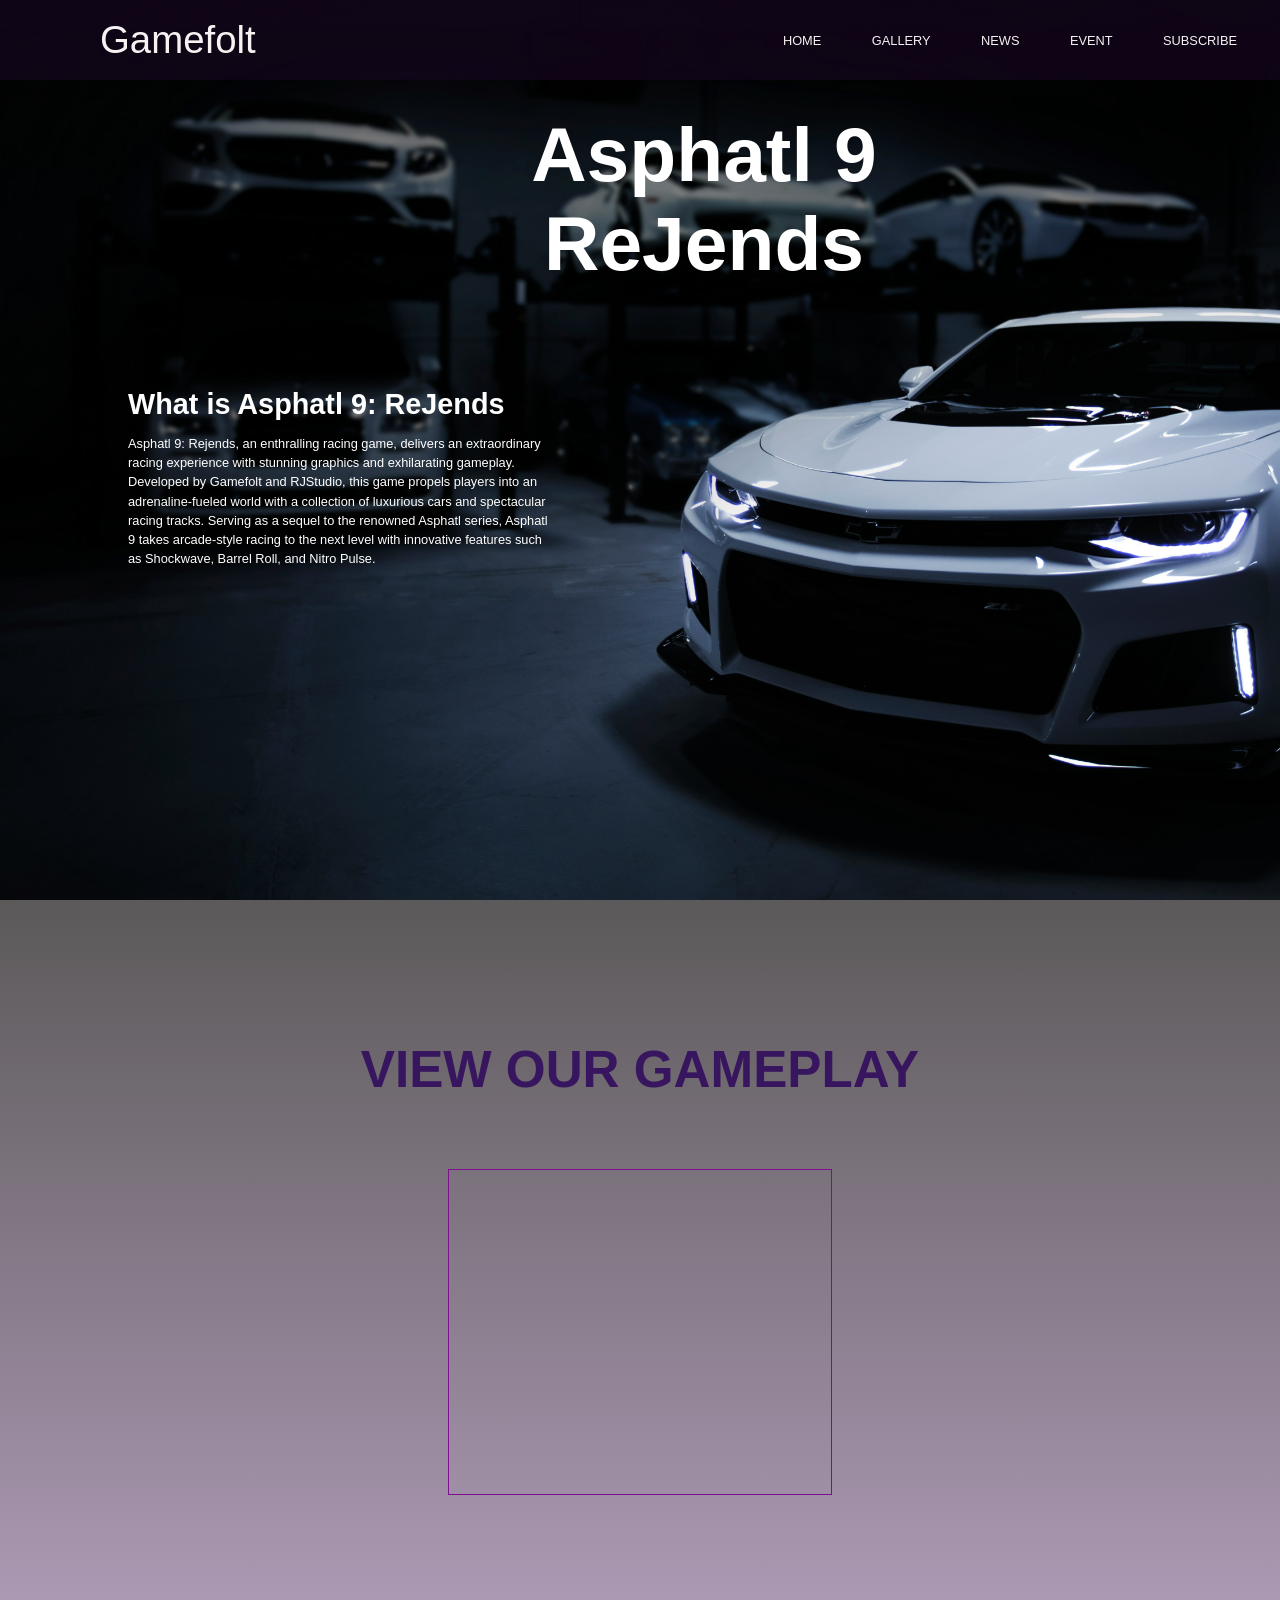
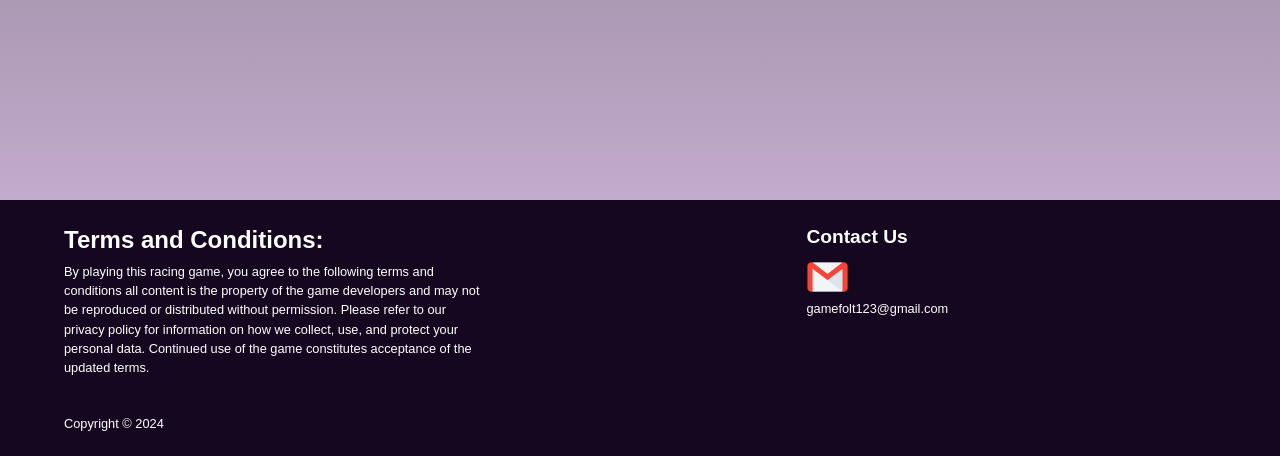
<file: index.html>
<!DOCTYPE html>
<html lang="en">
  <head>
    <meta charset="UTF-8" />
    <meta http-equiv="X-UA-Compatible" content="IE=edge" />
    <meta name="viewport" content="width=device-width, initial-scale=1.0" />
    <link rel="stylesheet" href="mainpage.css" />
    <link rel="icon" type="image/png" href="/Asset/gamefolt.png" />
    <title>Gamefolt</title>
  </head>
  <body>
    <nav>
      <label class="logo-asptpahlt">Gamefolt</label>
      <ul>
        <li><a href="index.html">HOME</a></li>
        <li><a href="gallery.html">GALLERY</a></li>
        <li><a href="news.html">NEWS</a></li>
        <li><a href="event.html">EVENT</a></li>
        <li><a href="subscribe.html">SUBSCRIBE</a></li>
      </ul>
    </nav>
    <main>
      <div>
        <div class="head">
          <h1>
            Asphatl 9 <br />
            ReJends
          </h1>
          <div class="aboutas">
            <h2>What is Asphatl 9: ReJends</h2>
            <div class="desc">
              <p>
                Asphatl 9: Rejends, an enthralling racing game, delivers an
                extraordinary racing experience with stunning graphics and
                exhilarating gameplay. Developed by Gamefolt and RJStudio, this
                game propels players into an adrenaline-fueled world with a
                collection of luxurious cars and spectacular racing tracks.
                Serving as a sequel to the renowned Asphatl series, Asphatl 9
                takes arcade-style racing to the next level with innovative
                features such as Shockwave, Barrel Roll, and Nitro Pulse.
              </p>
            </div>
          </div>
        </div>
      </div>
    </main>

    <main>
      <div class="secondhead">
        <div class="title">
          <h1>VIEW OUR GAMEPLAY</h1>
        </div>

        <section id="boxbox">
          <div class="card">
            <a
              href="https://www.youtube.com/watch?v=4UwkS8ODFv0"
              target="_blank"
            ></a>
            <iframe
              width="100%"
              height="315"
              src="https://www.youtube.com/embed/4UwkS8ODFv0"
              frameborder="0"
              allow="accelerometer; autoplay; encrypted-media; gyroscope; picture-in-picture"
              allowfullscreen
            ></iframe>
          </div>
        </section>
      </div>
    </main>

    <footer>
      <div class="footer-box">
        <div class="merge">
          <div class="terms">
            <h2>Terms and Conditions:</h2>
            <div class="terms-1">
              <p>
                By playing this racing game, you agree to the following terms
                and conditions all content is the property of the game
                developers and may not be reproduced or distributed without
                permission. Please refer to our privacy policy for information
                on how we collect, use, and protect your personal data.
                Continued use of the game constitutes acceptance of the updated
                terms.
              </p>
            </div>
          </div>

          <div class="contact">
            <h2>Contact Us</h2>
            <div class="logo">
              <div class="logo-1">
                <a>
                  <img src="/Asset/email.png" />
                  <ul>
                    gamefolt123@gmail.com
                  </ul>
                </a>
              </div>
            </div>
          </div>
        </div>
        <div class="copyright">
          <p>Copyright &copy; 2024</p>
        </div>
      </div>
    </footer>
  </body>
</html>
</file>
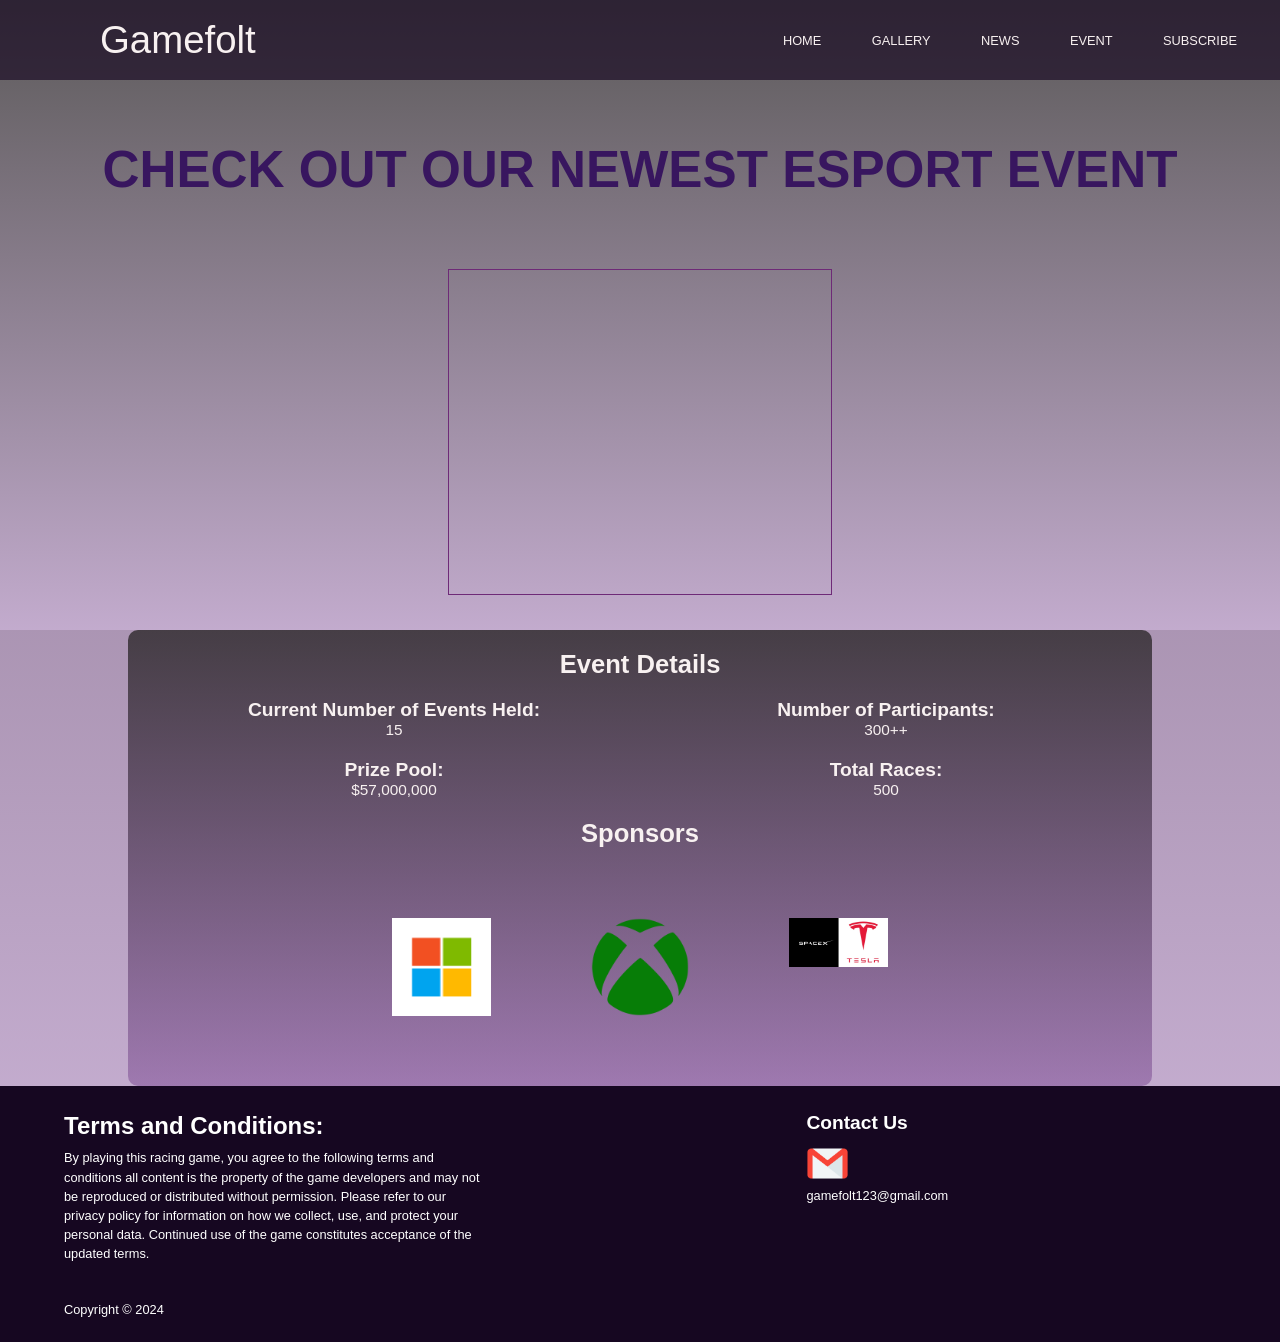
<file: event.html>
<!DOCTYPE html>
<html lang="en">
  <head>
    <meta charset="UTF-8" />
    <meta http-equiv="X-UA-Compatible" content="IE=edge" />
    <meta name="viewport" content="width=device-width, initial-scale=1.0" />
    <link rel="stylesheet" href="event.css" />
    <link rel="icon" type="image/png" href="/Asset/gamefolt.png" />
    <title>Gamefolt</title>
  </head>
  <body>
    <nav>
      <label class="logo-asptpahlt">Gamefolt</label>
      <ul>
        <li><a href="index.html">HOME</a></li>
        <li><a href="gallery.html">GALLERY</a></li>
        <li><a href="news.html">NEWS</a></li>
        <li><a href="event.html">EVENT</a></li>
        <li><a href="subscribe.html">SUBSCRIBE</a></li>
      </ul>
    </nav>

    <main>
      <div class="secondhead">
        <div class="title">
          <h1>CHECK OUT OUR NEWEST ESPORT EVENT</h1>
        </div>

        <section id="boxbox">
          <div class="card">
            <a
              href="https://www.youtube.com/watch?v=tPR9JFOWaBs"
              target="_blank"
            >
              <iframe
                width="100%"
                height="315"
                src="https://www.youtube.com/embed/tPR9JFOWaBs"
                frameborder="0"
                allow="accelerometer; autoplay; encrypted-media; gyroscope; picture-in-picture"
                allowfullscreen
              ></iframe>
            </a>
          </div>
        </section>
      </div>

      <div class="secondbody">
        <div class="event-details">
          <h2>Event Details</h2>
          <div class="details">
            <div class="detail">
              <h3>Current Number of Events Held:</h3>
              <p>15</p>
            </div>
            <div class="detail">
              <h3>Number of Participants:</h3>
              <p>300++</p>
            </div>
            <div class="detail">
              <h3>Prize Pool:</h3>
              <p>$57,000,000</p>
            </div>
            <div class="detail">
              <h3>Total Races:</h3>
              <p>500</p>
            </div>
          </div>
          <h2>Sponsors</h2>
          <div class="sponsors">
            <img src="/Asset/microsoft.png" alt="AAAA" />
            <img src="/Asset/Xbox_one_logo.svg.png" alt="Sponsor 2" />
            <img src="/Asset/eloma.jpg" alt="Sponsor 3" />
          </div>
        </div>
      </div>
    </main>

    <footer>
      <div class="footer-box">
        <div class="merge">
          <div class="terms">
            <h2>Terms and Conditions:</h2>
            <div class="terms-1">
              <p>
                By playing this racing game, you agree to the following terms
                and conditions all content is the property of the game
                developers and may not be reproduced or distributed without
                permission. Please refer to our privacy policy for information
                on how we collect, use, and protect your personal data.
                Continued use of the game constitutes acceptance of the updated
                terms.
              </p>
            </div>
          </div>

          <div class="contact">
            <h2>Contact Us</h2>
            <div class="logo">
              <div class="logo-1">
                <a>
                  <img src="/Asset/email.png" />
                  <ul>
                    gamefolt123@gmail.com
                  </ul>
                </a>
              </div>
            </div>
          </div>
        </div>
        <div class="copyright">
          <p>Copyright &copy; 2024</p>
        </div>
      </div>
    </footer>
  </body>
</html>
</file>
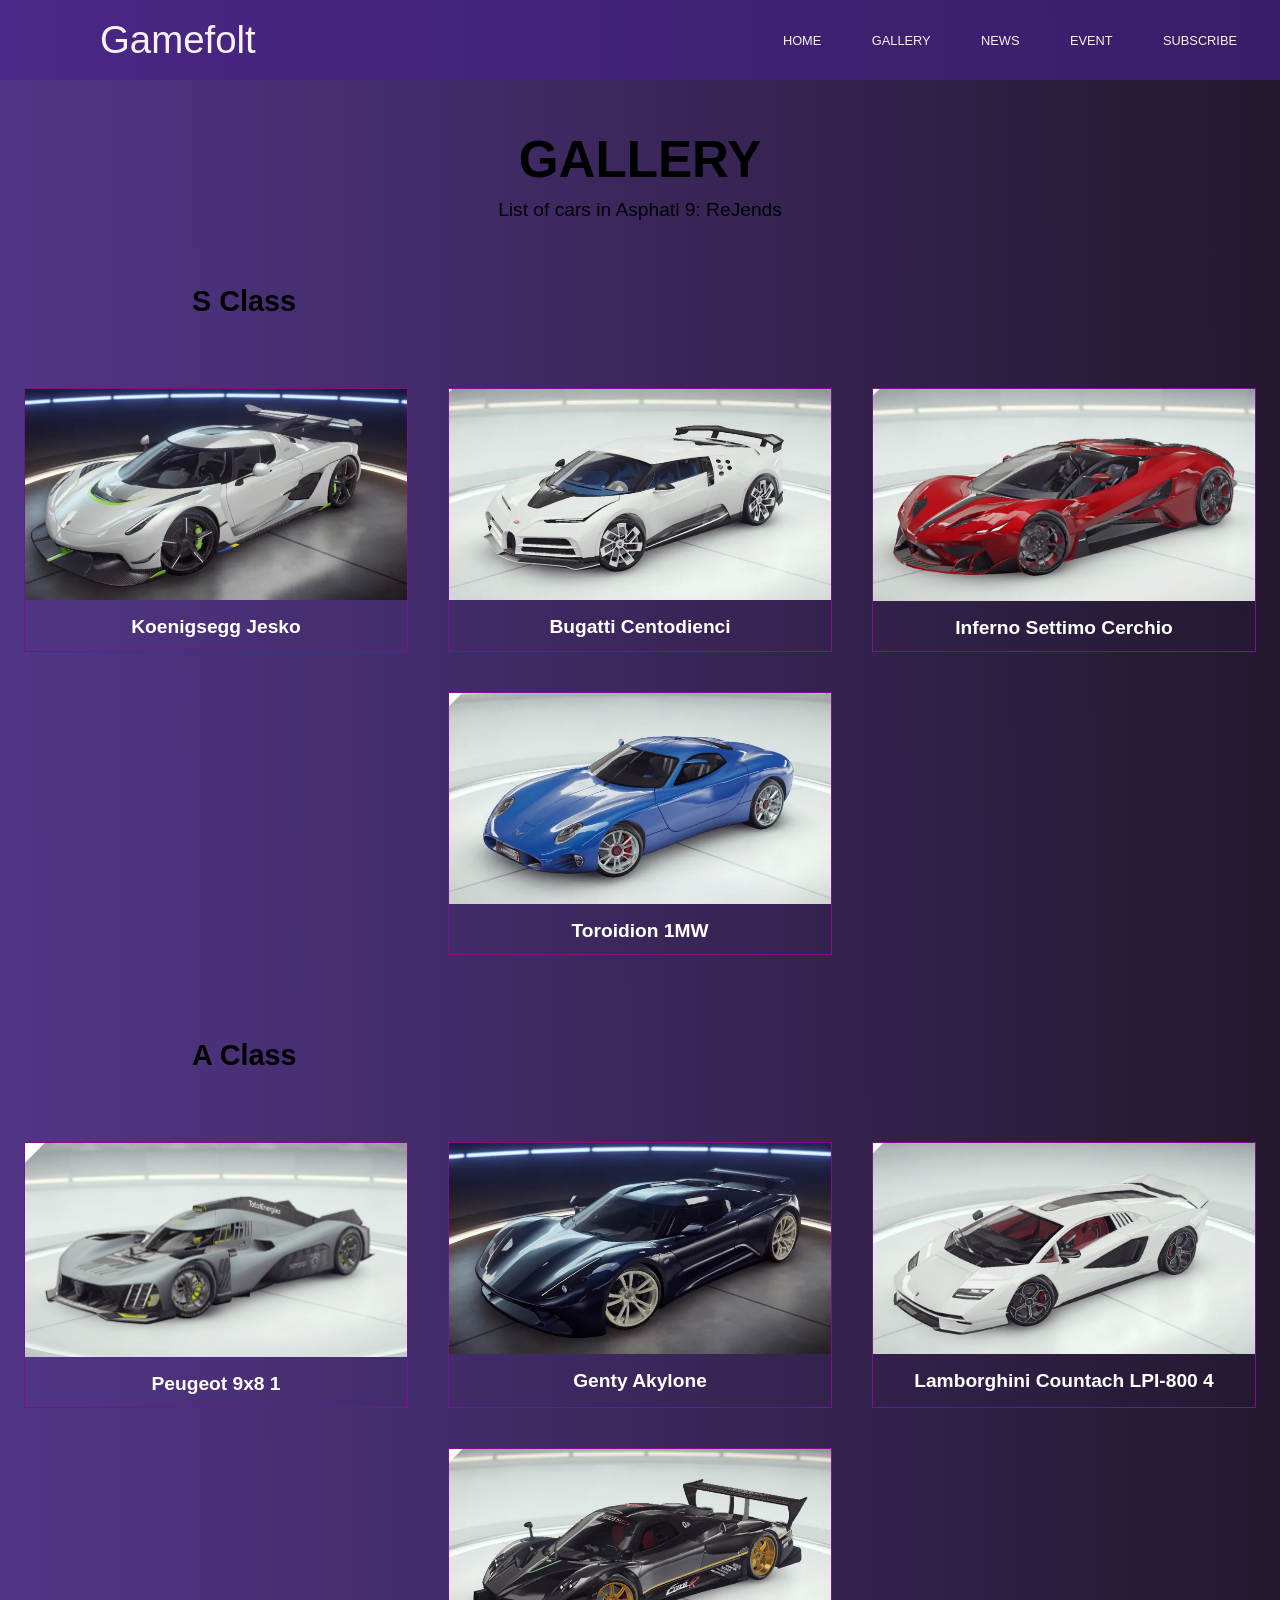
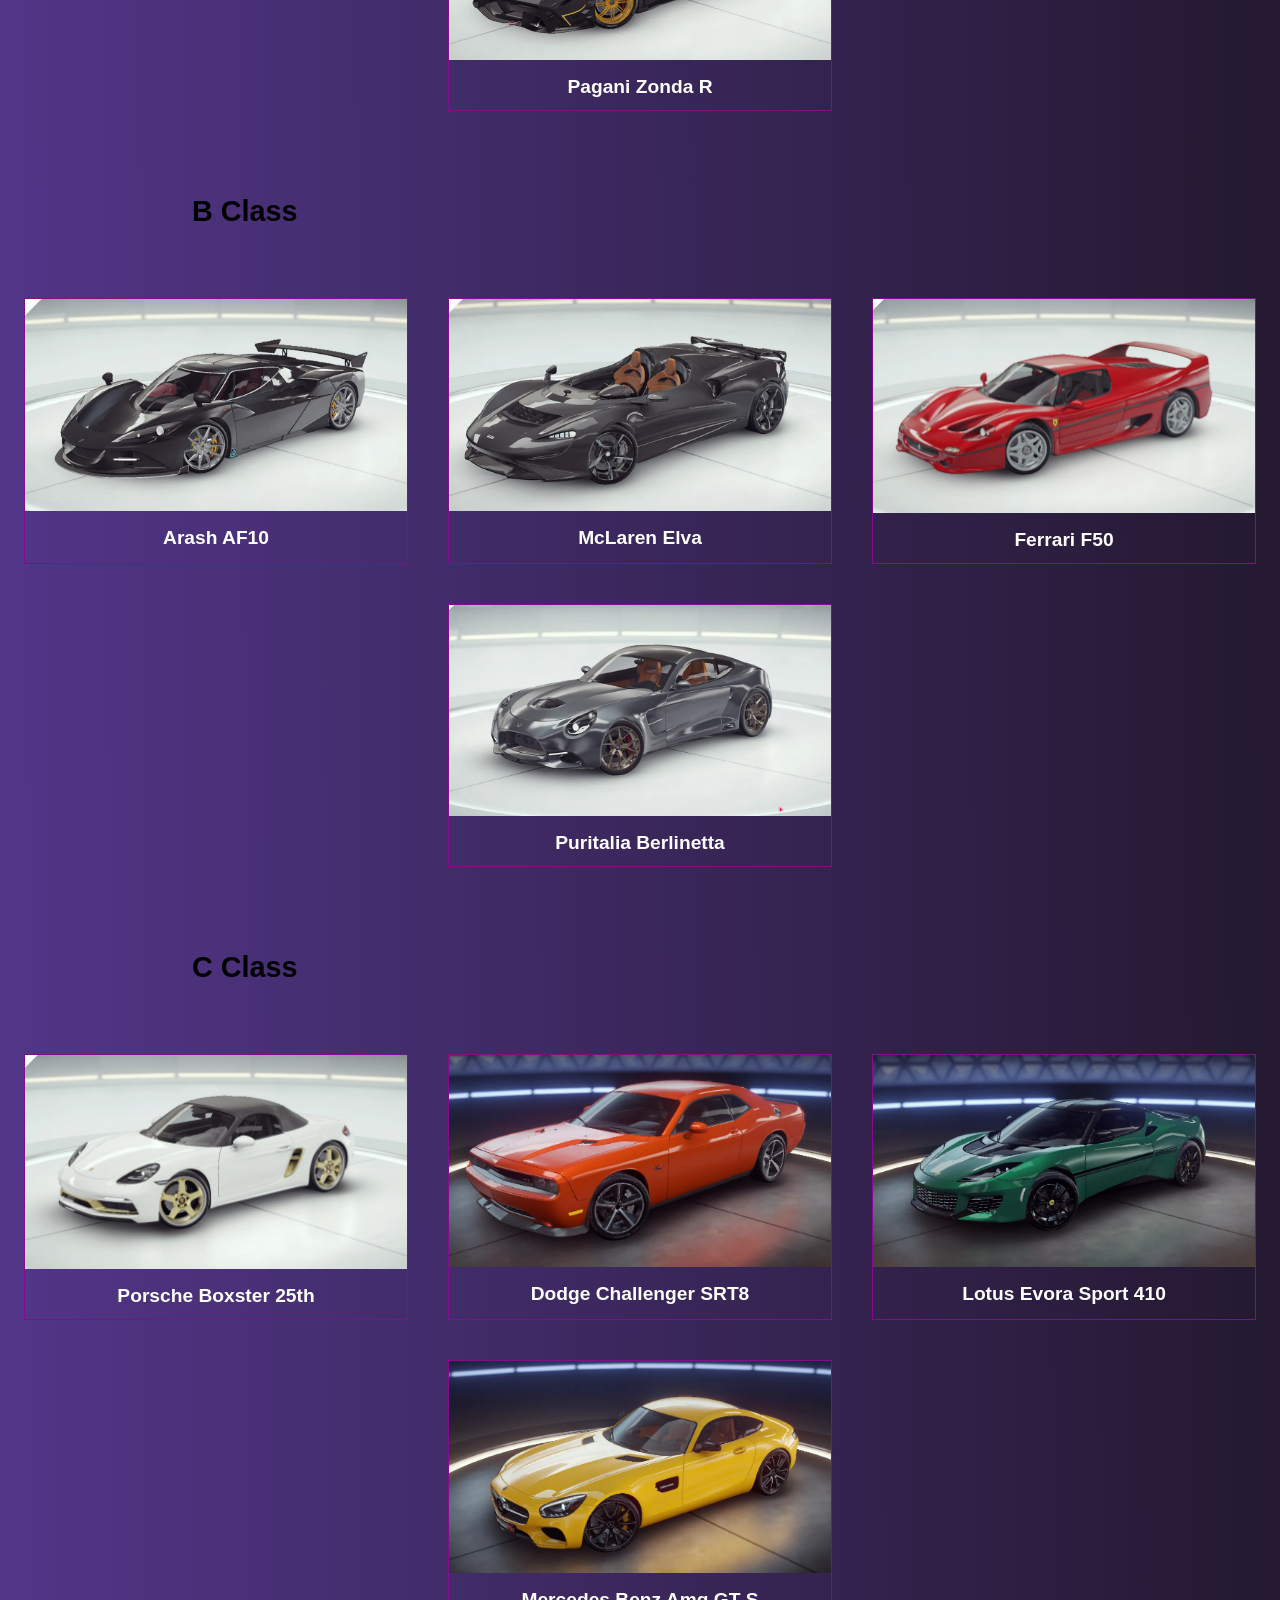
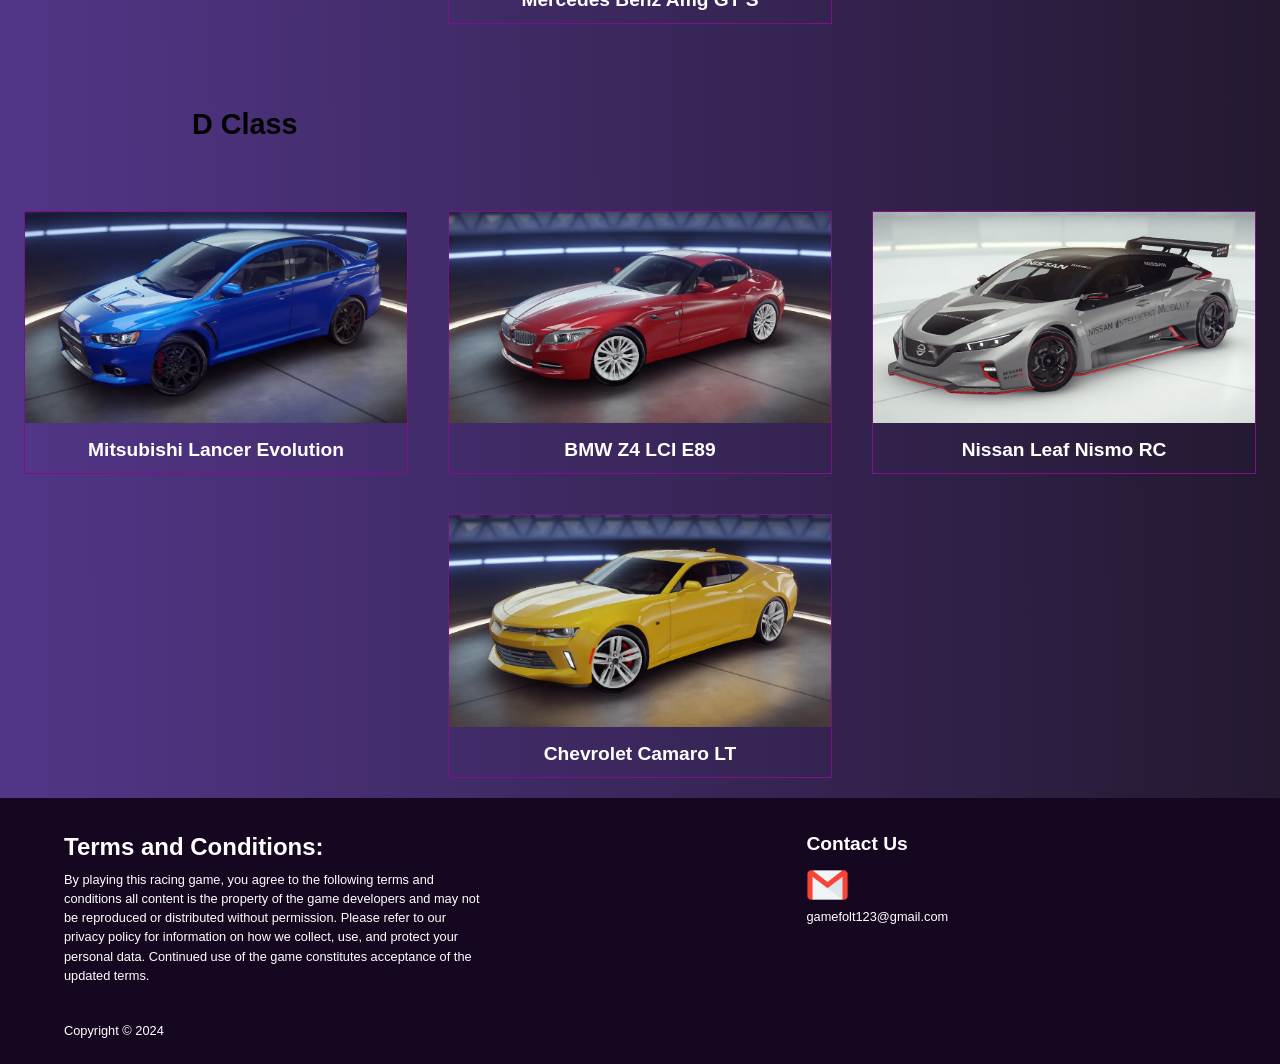
<file: gallery.html>
<!DOCTYPE html>
<html lang="en">
  <head>
    <meta charset="UTF-8" />
    <meta http-equiv="X-UA-Compatible" content="IE=edge" />
    <meta name="viewport" content="width=device-width, initial-scale=1.0" />
    <link rel="stylesheet" href="gallery.css" />
    <link rel="icon" type="image/png" href="/Asset/gamefolt.png" />
    <title>Gamefolt</title>
  </head>
  <body>
    <nav>
      <label class="logo-asptpahlt">Gamefolt</label>
      <ul>
        <li><a href="index.html">HOME</a></li>
        <li><a href="gallery.html">GALLERY</a></li>
        <li><a href="news.html">NEWS</a></li>
        <li><a href="event.html">EVENT</a></li>
        <li><a href="subscribe.html">SUBSCRIBE</a></li>
      </ul>
    </nav>

    <main>
      <div class="title">
        <h1>GALLERY</h1>
      </div>

      <div class="note">
        <p>List of cars in Asphatl 9: ReJends</p>
      </div>

      <div id="classlist">
        <h2>S Class</h2>
      </div>

      <section id="boxbox">
        <div class="card">
          <img src="/Asset/car/S koenigsegg-jesko.png" alt="" />
          <div>
            <h2>Koenigsegg Jesko</h2>
          </div>
        </div>

        <div class="card">
          <img src="/Asset/car/S Bugatti-Centodieci.png" alt="" />
          <div>
            <h2>Bugatti Centodienci</h2>
          </div>
        </div>

        <div class="card">
          <img src="/Asset/car/S Inferno-Settimo-Cerchio.png" alt="" />
          <div>
            <h2>Inferno Settimo Cerchio</h2>
          </div>
        </div>

        <div class="card">
          <img src="/Asset/car/S Toroidion-1MW.png" alt="" />
          <div>
            <h2>Toroidion 1MW</h2>
          </div>
        </div>
      </section>
    </main>

    <main>
      <div id="classlist">
        <h2>A Class</h2>
      </div>

      <section id="boxbox">
        <div class="card">
          <img src="/Asset/car/A Asphalt-9-Peugeot-9x8-1.png" alt="" />
          <div>
            <h2>Peugeot 9x8 1</h2>
          </div>
        </div>

        <div class="card">
          <img src="/Asset/car/A Genty-Akylone.png" alt="" />
          <div>
            <h2>Genty Akylone</h2>
          </div>
        </div>

        <div class="card">
          <img src="/Asset/car/A Lamborghini-Countach-LPI-800-4.png" alt="" />
          <div>
            <h2>Lamborghini Countach LPI-800 4</h2>
          </div>
        </div>

        <div class="card">
          <img src="/Asset/car/A Pagani-Zonda-R.png" alt="" />
          <div>
            <h2>Pagani Zonda R</h2>
          </div>
        </div>
      </section>
    </main>

    <main>
      <div id="classlist">
        <h2>B Class</h2>
      </div>

      <section id="boxbox">
        <div class="card">
          <img src="/Asset/car/B Arash-AF10.png" alt="" />
          <div>
            <h2>Arash AF10</h2>
          </div>
        </div>

        <div class="card">
          <img src="/Asset/car/B McLaren-Elva.png" alt="" />
          <div>
            <h2>McLaren Elva</h2>
          </div>
        </div>

        <div class="card">
          <img src="/Asset/car/B Asphalt-9-Ferrari-F50.png" alt="" />
          <div>
            <h2>Ferrari F50</h2>
          </div>
        </div>

        <div class="card">
          <img src="/Asset/car/B Puritalia-Berlinetta.png" alt="" />
          <div>
            <h2>Puritalia Berlinetta</h2>
          </div>
        </div>
      </section>
    </main>

    <main>
      <div id="classlist">
        <h2>C Class</h2>
      </div>

      <section id="boxbox">
        <div class="card">
          <img src="/Asset/car/C Asphalt-9-Porsche-Boxster-25th.png" alt="" />
          <div>
            <h2>Porsche Boxster 25th</h2>
          </div>
        </div>

        <div class="card">
          <img src="/Asset/car/C Dodge-Challenger-SRT8.png" alt="" />
          <div>
            <h2>Dodge Challenger SRT8</h2>
          </div>
        </div>

        <div class="card">
          <img src="/Asset/car/C Lotus-Evora-Sport-410.png" alt="" />
          <div>
            <h2>Lotus Evora Sport 410</h2>
          </div>
        </div>

        <div class="card">
          <img src="/Asset/car/C Mercedes-Benz-Amg-GT-S.png" alt="" />
          <div>
            <h2>Mercedes Benz Amg GT S</h2>
          </div>
        </div>
      </section>
    </main>

    <main>
      <div id="classlist">
        <h2>D Class</h2>
      </div>

      <section id="boxbox">
        <div class="card">
          <img src="/Asset/car/Mitsubishi-Lancer-Evolution.png" alt="" />
          <div>
            <h2>Mitsubishi Lancer Evolution</h2>
          </div>
        </div>

        <div class="card">
          <img src="/Asset/car/BMW-Z4-LCI-E89.png" alt="" />
          <div>
            <h2>BMW Z4 LCI E89</h2>
          </div>
        </div>

        <div class="card">
          <img src="/Asset/car/Nissan-Leaf-Nismo-RC.png" alt="" />
          <div>
            <h2>Nissan Leaf Nismo RC</h2>
          </div>
        </div>

        <div class="card">
          <img src="/Asset/car/Chevrolet-Camaro-LT.png" alt="" />
          <div>
            <h2>Chevrolet Camaro LT</h2>
          </div>
        </div>
      </section>
    </main>

    <footer>
      <div class="footer-box">
        <div class="merge">
          <div class="terms">
            <h2>Terms and Conditions:</h2>
            <div class="terms-1">
              <p>
                By playing this racing game, you agree to the following terms
                and conditions all content is the property of the game
                developers and may not be reproduced or distributed without
                permission. Please refer to our privacy policy for information
                on how we collect, use, and protect your personal data.
                Continued use of the game constitutes acceptance of the updated
                terms.
              </p>
            </div>
          </div>

          <div class="contact">
            <h2>Contact Us</h2>
            <div class="logo">
              <div class="logo-1">
                <a>
                  <img src="/Asset/email.png" />
                  <ul>
                    gamefolt123@gmail.com
                  </ul>
                </a>
              </div>
            </div>
          </div>
        </div>
        <div class="copyright">
          <p>Copyright &copy; 2024</p>
        </div>
      </div>
    </footer>
  </body>
</html>
</file>
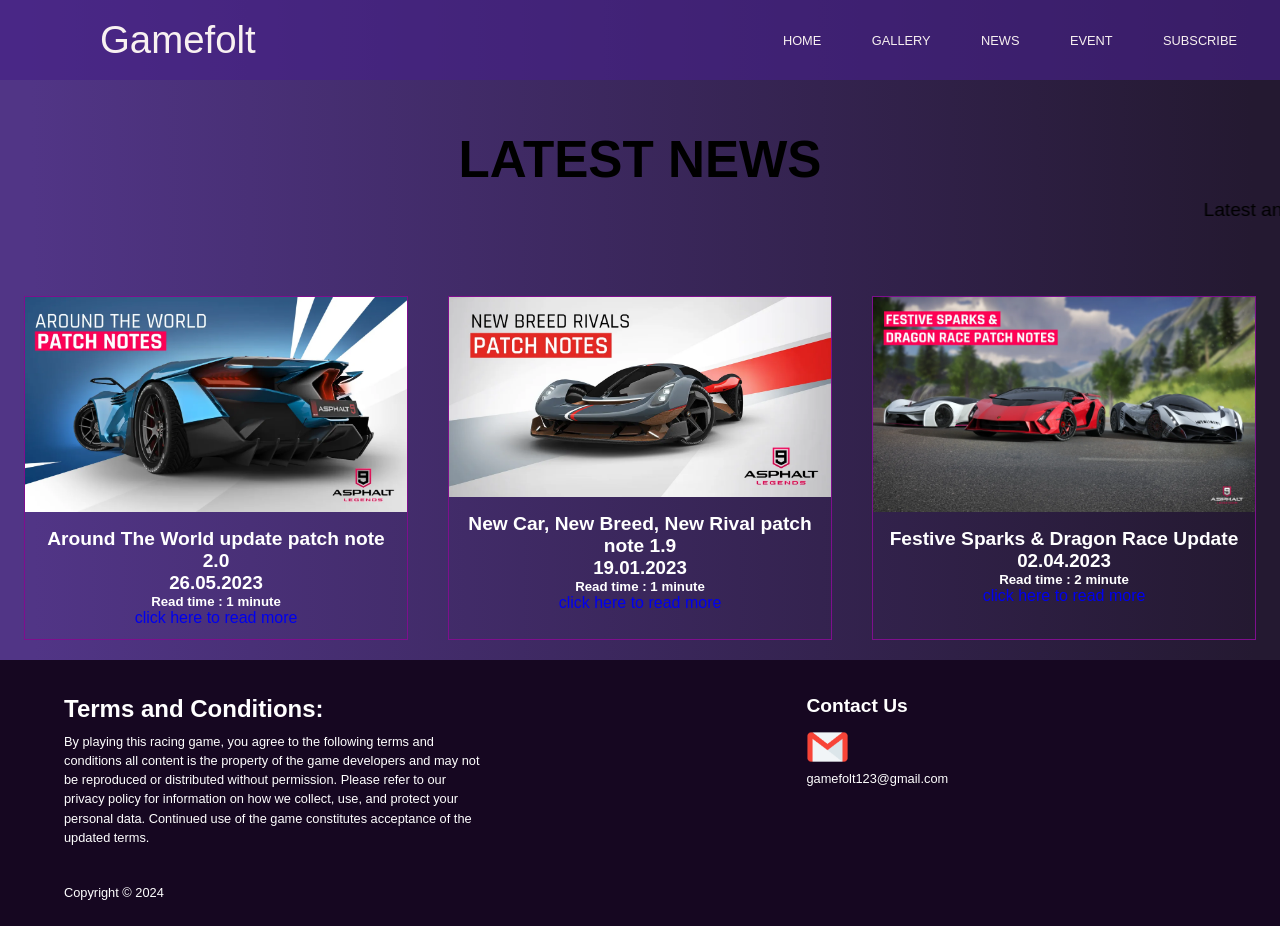
<file: news.html>
<!DOCTYPE html>
<html lang="en">
  <head>
    <meta charset="UTF-8" />
    <meta http-equiv="X-UA-Compatible" content="IE=edge" />
    <meta name="viewport" content="width=device-width, initial-scale=1.0" />
    <link rel="stylesheet" href="news.css" />
    <link rel="icon" type="image/png" href="/Asset/gamefolt.png" />
    <title>Gamefolt</title>
  </head>
  <body>
    <nav>
      <label class="logo-asptpahlt">Gamefolt</label>
      <ul>
        <li><a href="index.html">HOME</a></li>
        <li><a href="gallery.html">GALLERY</a></li>
        <li><a href="news.html">NEWS</a></li>
        <li><a href="event.html">EVENT</a></li>
        <li><a href="subscribe.html">SUBSCRIBE</a></li>
      </ul>
    </nav>

    <main>
      <div class="title">
        <h1>LATEST NEWS</h1>
      </div>

      <div class="note">
        <marquee style="background-color: rgba(109, 42, 42, 0)"
          >Latest and Hottest news in Asphatl 9: ReJends</marquee
        >
      </div>

      <section id="boxbox">
        <div class="card">
          <img src="/Asset/news1.png" alt="" />
          <div>
            <h2>Around The World update patch note 2.0</h2>
            <h3>26.05.2023</h3>
            <h5>Read time : 1 minute</h5>
            <li>
              <a
                href="https://asphalt9.info/update-27-around-the-world-patch-notes/"
                >click here to read more</a
              >
            </li>
          </div>
        </div>

        <div class="card">
          <img src="/Asset/news2rivals.png" alt="" />
          <div>
            <h2>New Car, New Breed, New Rival patch note 1.9</h2>
            <h3>19.01.2023</h3>
            <h5>Read time : 1 minute</h5>
            <li>
              <a
                href="https://asphalt9.info/update-24-new-breed-rivals-patch-notes/"
                >click here to read more</a
              >
            </li>
          </div>
        </div>

        <div class="card">
          <img src="/Asset/news3updatedragonrace.png" alt="" />
          <div>
            <h2>Festive Sparks & Dragon Race Update</h2>
            <h3>02.04.2023</h3>
            <h5>Read time : 2 minute</h5>
            <li>
              <a href="https://shorturl.at/SqLMk">click here to read more</a>
            </li>
          </div>
        </div>
      </section>
    </main>

    <footer>
      <div class="footer-box">
        <div class="merge">
          <div class="terms">
            <h2>Terms and Conditions:</h2>
            <div class="terms-1">
              <p>
                By playing this racing game, you agree to the following terms
                and conditions all content is the property of the game
                developers and may not be reproduced or distributed without
                permission. Please refer to our privacy policy for information
                on how we collect, use, and protect your personal data.
                Continued use of the game constitutes acceptance of the updated
                terms.
              </p>
            </div>
          </div>

          <div class="contact">
            <h2>Contact Us</h2>
            <div class="logo">
              <div class="logo-1">
                <a>
                  <img src="/Asset/email.png" />
                  <ul>
                    gamefolt123@gmail.com
                  </ul>
                </a>
              </div>
            </div>
          </div>
        </div>
        <div class="copyright">
          <p>Copyright &copy; 2024</p>
        </div>
      </div>
    </footer>
  </body>
</html>
</file>
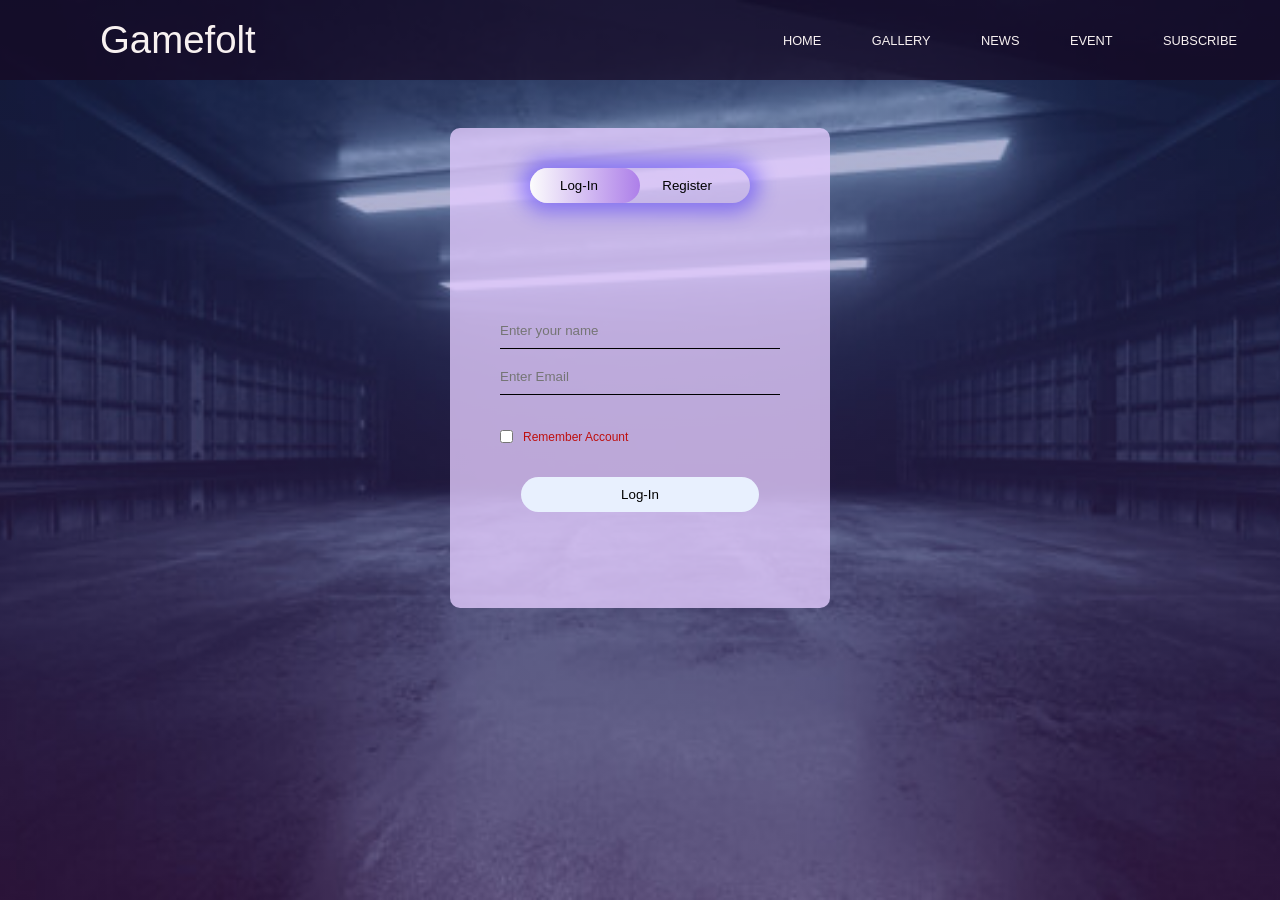
<file: subscribe.html>
<!DOCTYPE html>
<html lang="en">
  <head>
    <meta charset="UTF-8" />
    <meta http-equiv="X-UA-Compatible" content="IE=edge" />
    <meta name="viewport" content="width=device-width, initial-scale=1.0" />
    <link rel="stylesheet" href="subscribe.css" />
    <link rel="icon" type="image/png" href="/Asset/gamefolt.png" />
    <title>Gamefolt</title>
  </head>
  <body>
    <nav>
      <label class="logo-asptpahlt">Gamefolt</label>
      <ul>
        <li><a href="index.html">HOME</a></li>
        <li><a href="gallery.html">GALLERY</a></li>
        <li><a href="news.html">NEWS</a></li>
        <li><a href="event.html">EVENT</a></li>
        <li><a href="subscribe.html">SUBSCRIBE</a></li>
      </ul>
    </nav>

    <main>
      <div class="boxform">
        <div class="formbox">
          <div class="buttbox">
            <div id="loveee"></div>
            <button type="button" class="toggle" onclick="login()">
              Log-In
            </button>
            <button type="button" class="toggle" onclick="register()">
              Register
            </button>
          </div>
          <form
            id="login"
            class="input-group"
            onsubmit="return validatelogin()"
          >
            <input
              type="name"
              class="input-field"
              placeholder="Enter your name"
              required
            />
            <input
              type="email"
              class="input-field"
              placeholder="Enter Email"
              required
            />
            <input type="checkbox" class="check-box" /><span
              >Remember Account</span
            >
            <button type="submit" class="submit-love">Log-In</button>
          </form>

          <form
            id="register"
            class="input-group"
            onsubmit="return validateregis()"
          >
            <input
              type="name"
              class="input-field"
              placeholder="Enter your name"
              required
            />
            <input
              type="email"
              class="input-field"
              placeholder="E-mail"
              required
            />
            <input
              type="date"
              class="input-field"
              placeholder="Date of Birth"
              required
            />
            <div class="input-field-gender" required>
              <label>
                <input type="radio" name="gender" value="male" required /> Male
              </label>
              <label>
                <input type="radio" name="gender" value="female" required />
                Female
              </label>
            </div>
            <input type="checkbox" class="check-box" /><span
              >I agree to the terms & condition</span
            >
            <button type="submit" class="submit-love">Register</button>
          </form>
        </div>
      </div>
    </main>

    <script src="back.js"></script>
  </body>
</html>
</file>
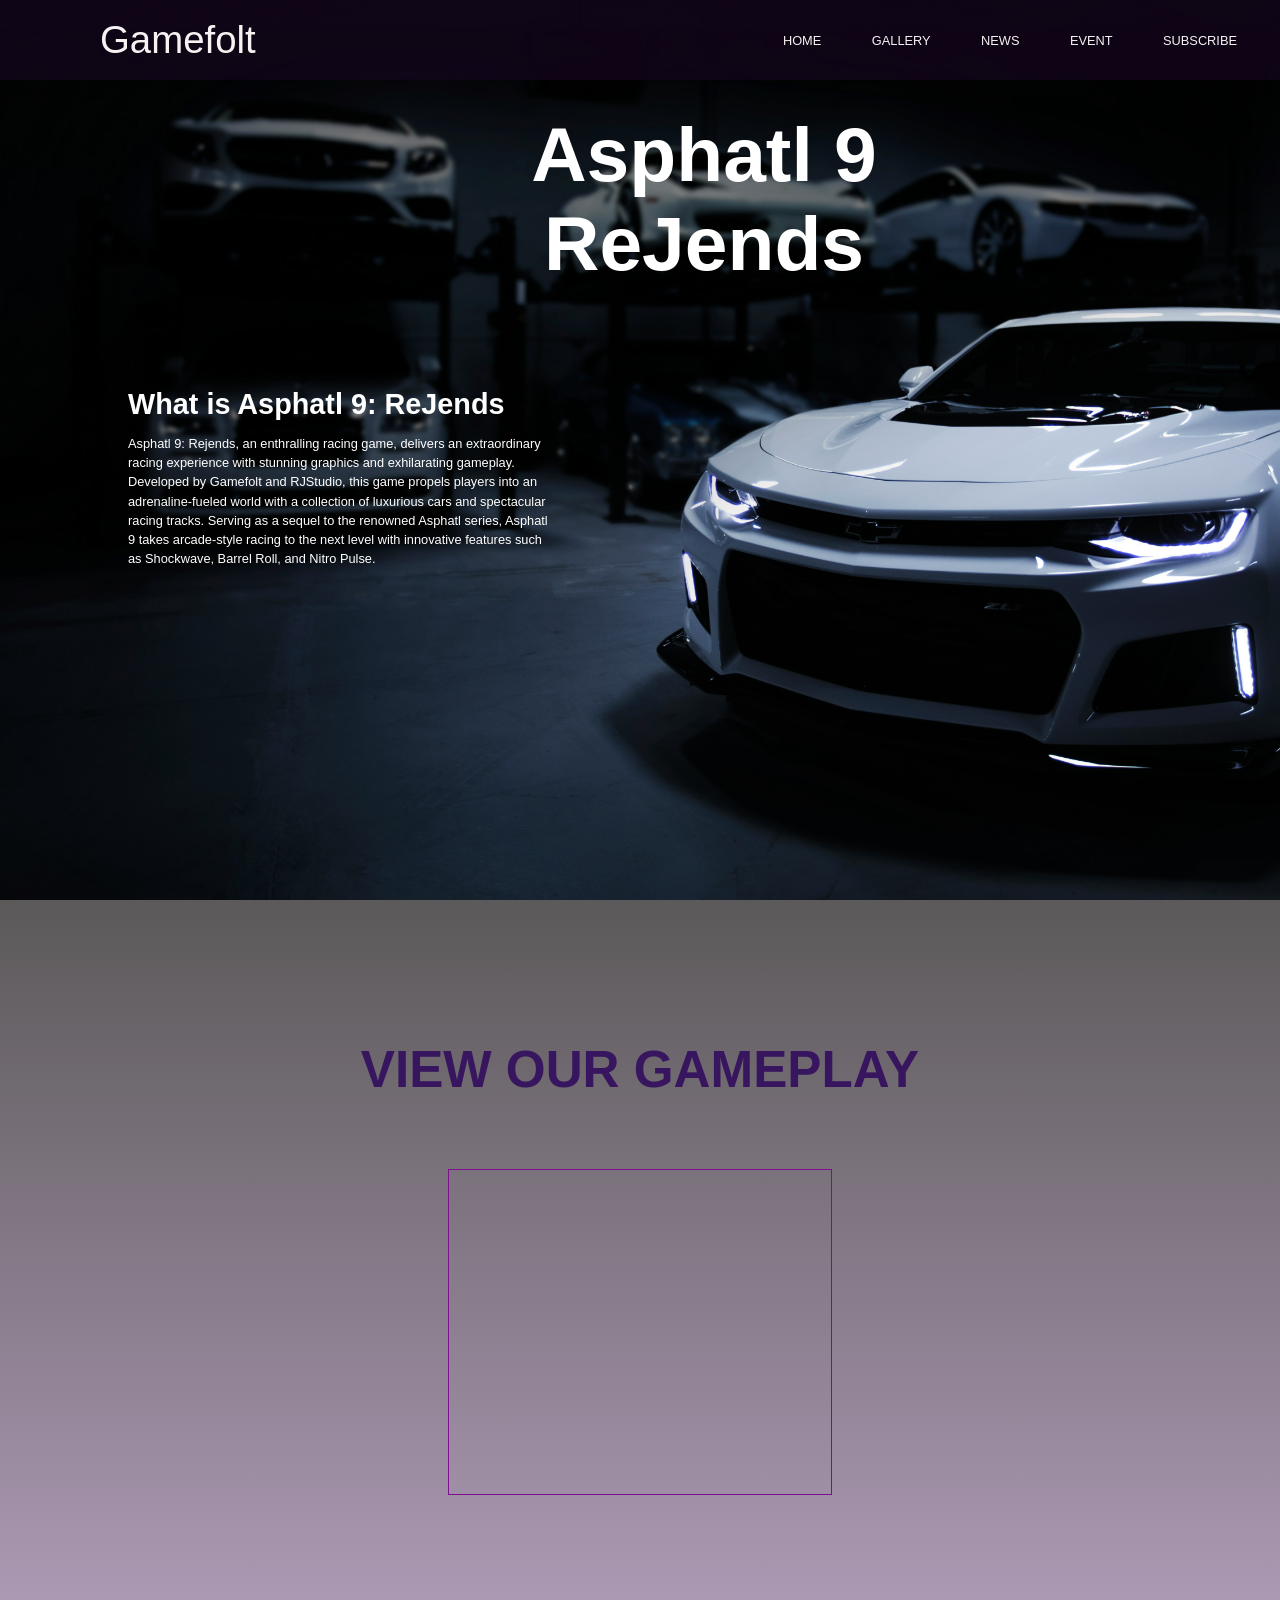
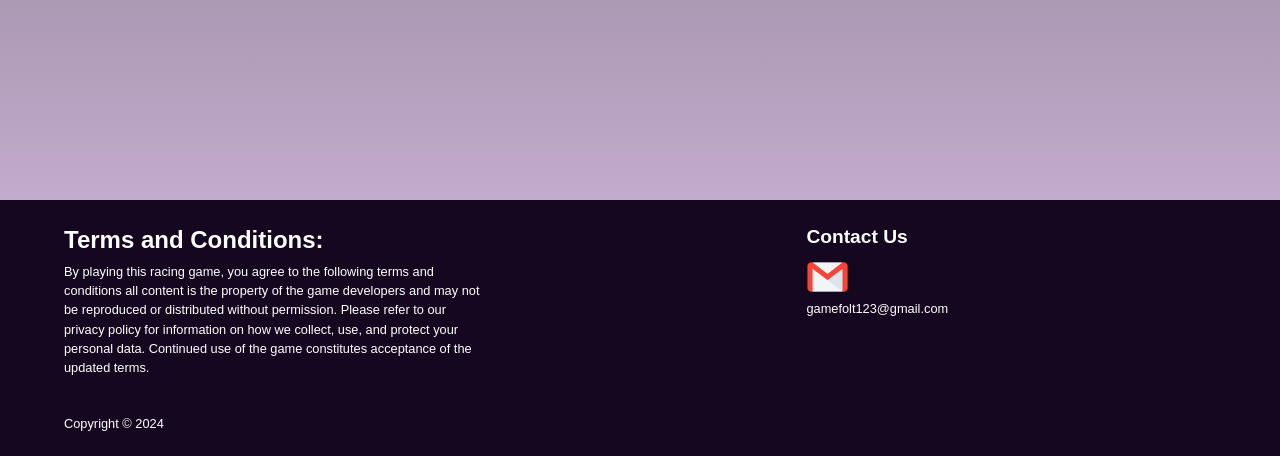
<file: HTML/mainpage.html>
<!DOCTYPE html>
<html lang="en">
<head>
    <meta charset="UTF-8">
    <meta http-equiv="X-UA-Compatible" content="IE=edge">
    <meta name="viewport" content="width=device-width, initial-scale=1.0">
    <link rel="stylesheet" href="/CSS/mainpage.css">
    <link rel="icon" type="image/png" href="/Asset/gamefolt.png">
    <title>Gamefolt</title>
</head>
<body>
    <nav>
        <label class = "logo-asptpahlt">Gamefolt</label>
        <ul>
            <li><a href="mainpage.html">HOME</a></li>
            <li><a href="gallery.html">GALLERY</a></li>
            <li><a href="news.html">NEWS</a></li>
            <li><a href="event.html">EVENT</a></li>
            <li><a href="subscribe.html">SUBSCRIBE</a></li>
        </ul>
    </nav>
    <main>
        <div>
            
            <div class="head">
                <h1>Asphatl 9 <br> ReJends</h1>
                <div class="aboutas">
                    <h2>What is Asphatl 9: ReJends</h2>
                    <div class="desc">
                        <p>
                            Asphatl 9: Rejends, an enthralling racing game, delivers an extraordinary racing experience with stunning graphics and exhilarating gameplay. 
                            Developed by Gamefolt and RJStudio, this game propels players into an adrenaline-fueled world with a collection of luxurious cars and spectacular racing tracks. 
                            Serving as a sequel to the renowned Asphatl series, Asphatl 9 takes arcade-style racing to the next level 
                            with innovative features such as Shockwave, Barrel Roll, and Nitro Pulse.
                        </p>
                    </div>
                </div>
            </div>
        </div>
    </main>
    
    <main>
        <div class="secondhead">
            <div class="title">
                <h1>VIEW OUR GAMEPLAY</h1>
            </div>
    
            <section id="boxbox">
                <div class="card">
                    <a href="https://www.youtube.com/watch?v=4UwkS8ODFv0" target="_blank"></a>
                    <iframe width="100%" height="315" src="https://www.youtube.com/embed/4UwkS8ODFv0" frameborder="0" allow="accelerometer; autoplay; encrypted-media; gyroscope; picture-in-picture" allowfullscreen></iframe>
                </div>
            </section>
        </div>
    </main>
    
    <footer>
        <div class="footer-box">
            <div class="merge">
                <div class="terms">
                    <h2>Terms and Conditions:</h2>
                    <div class="terms-1">
                        <p>
                            By playing this racing game, you agree to the following terms and conditions
                            all content is the property of the game developers and may not be reproduced or distributed without permission.
                            Please refer to our privacy policy for information on how we collect, use, and protect your personal data.
                            Continued use of the game constitutes acceptance of the updated terms.
                        </p>
                    </div>
                </div>

                <div class="contact">
                    <h2>Contact Us</h2>
                    <div class="logo">
                        <div class="logo-1">
                            <a>
                                <img src="/Asset/email.png">
                                <ul>gamefolt123@gmail.com</ul>
                            </a>
                        </div>


                       
                    </div>
                </div>
            </div>
            <div class="copyright">
                <p>Copyright &copy; 2024</p>
            </div>
        </div>
    </footer>

</body>
</html>
</file>
<file: mainpage.css>
* {
    padding: 0;
    margin: 0;
    text-decoration: none;
    list-style: none;
    box-sizing: border-box;
}

body {
    font-family: 'Saira Condensed', sans-serif;
}

/* navigation-bar */
nav {
    position: fixed;
    z-index: 8;
    background: rgba(22, 7, 33, 0.65);
    height: 80px;
    width: 100%;
}

label.logo-asptpahlt{
    color: #F8F1F1;
    font-size: 3vw;
    line-height: 80px;
    padding: 0 100px;
    font-style: normal;
}

nav ul {
    float: right;
    margin-right: 20px;
}

nav ul li {
    display: inline-block;
    line-height: 80px;
    margin: 0 10px;
}

nav ul li a {
    color: #F8F1F1;
    font-size: 1vw;
    padding: 7px 13px;
    border-radius: 3;
}

a:hover {
    background: grey;
}

/* header */
.head {
    padding-top: 20vw;
    padding-left: 10vw;
    padding-bottom: 30vw;
    background-image: url(/Asset/background.jpg);
    background-size: cover;
    background-repeat: no-repeat;
    font-size: 3vw;
    height: 100vh; 
    display: flex;
    justify-content: center; 
    align-items: flex-start; 
    padding-top: 10px;
}

.head h1 {
    margin-top: 100px; 
    color: #FFFFFF; 
    text-align: center; 
}

.aboutas {
    position: absolute;
    top: 50%; 
    left: 5%; 
    transform: translateY(-50%); 
    font-size: 1.5vw; 
    z-index: 2; 
    color: white;
    margin-top: 2%;
    width: 33%;
    margin-left: 5%;
    margin-right: 3%;
}

.aboutas h2 {
    margin: 0; 
    padding: 5px 0; 
}

.desc {
    margin-top: 2%;
    font-size: 1vw;
    line-height: 1.5;
}

.isi {
    font-size: 1.2vw; 
}

.secondhead {
    padding-top: 20vw;
    padding-left: 0vw;
    padding-bottom: 30vw;
    background-image: linear-gradient(rgba(34, 31, 31, 0.74), rgba(104, 45, 131, 0.4));
    background-size: cover;
    background-repeat: no-repeat;
    font-size: 3vw;
    height: 100vh; 
    padding-top: 10px;
}

.title {
    font-size: 2vw;
    color: rgb(56, 22, 95);
    text-align: center;
    padding-top: 130px;
}

.note {
    font-size: 1.5vw;
    color: black;
    text-align: center;
    margin-top: 10px;
}

#classlist {
    font-size: 1.5vw;
    color: black;
    margin-top: 5vw;
    margin-left: 15vw;
}

#boxbox {
    display: flex;
    justify-content: center;
    flex-wrap: wrap;
    width: 100%;
    margin: 50px auto 0;
}

.card {
    text-align: center;
    width: 30%;
    border: 1px solid rgb(126, 15, 141);
    transition: 0s;
    margin: 20px;
}

.card iframe {
    width: 100%;
}

.card div {
    padding: 12px;
}

/* footer */
footer {
    background-color: rgba(22, 7, 33);
}

.footer-box {
    margin-top: 0px;
    width: 100%;
    height: 20vw;
}

.merge {
    display: flex;
    justify-content: space-between;
}

.terms {
    color: white;
    margin-top: 2%;
    width: 33%;
    margin-left: 5%;
    margin-right: 3%;
}

.terms-1 {
    margin-top: 2%;
    font-size: 1vw;
    line-height: 1.5;
}

.contact {
    color: white;
    margin-top: 2%;
    width: 33%;
    margin-left: 4%;
    margin-right: 4%;
    font-size: 1vw;
}

.logo {
    margin-top: 2%;
    display: flex;
}

.logo-1 {
    width: 20%;
    margin-right: 1%;
}

.logo a img {
    width: 50%;
}

.copyright {
    color: white;
    margin-top: 3%;
    margin-left: 5%;
    font-size: 1vw;
}

/* Media query for screens with width less than 768px */
@media screen and (max-width: 768px) {
    nav ul {
        float: none;
        text-align: center;
        margin: 0;
        padding: 0;
    }

    nav ul li {
        display: block;
        margin: 0;
    }

    nav ul li a {
        font-size: 4vw;
        padding: 10px;
    }

    label.logo-asptpahlt {
        font-size: 6vw;
        padding: 0 20px;
    }

    .head {
        padding-top: 60vw;
        padding-left: 5vw;
        padding-bottom: 20vw;
        font-size: 5vw;
        height: auto;
        display: block;
        text-align: center;
    }

    .head h1 {
        font-size: 8vw;
    }

    .aboutas {
        position: static;
        font-size: 4vw;
        width: 90%;
        margin: 0 auto;
        transform: none;
    }

    .aboutas h2 {
        font-size: 5vw;
    }

    .desc {
        font-size: 3.5vw;
    }

    .secondhead {
        padding-top: 50vw;
        padding-bottom: 20vw;
        font-size: 5vw;
        height: auto;
    }

    .title {
        font-size: 5vw;
        padding-top: 50px;
    }

    .note, #classlist {
        font-size: 4vw;
    }

    #boxbox {
        flex-direction: column;
        align-items: center;
    }

    .card {
        width: 80%;
        margin: 20px 0;
    }

    .footer-box {
        height: auto;
        padding: 20px 0;
    }

    .merge {
        flex-direction: column;
        align-items: center;
    }

    .terms, .contact {
        width: 90%;
        margin: 10px 0;
        font-size: 3.5vw;
    }

    .terms-1, .copyright {
        font-size: 3vw;
    }

    .logo {
        flex-direction: column;
        align-items: center;
    }

    .logo-1 {
        width: 100%;
        margin: 10px 0;
        text-align: center;
    }

    .logo a img {
        width: 30%;
    }
}
</file>
<file: event.css>
* {
    padding: 0;
    margin: 0;
    text-decoration: none;
    list-style: none;
    box-sizing: border-box;
}

body {
    font-family: 'Saira Condensed', sans-serif;
}

/* navigation-bar */
nav {
    position: fixed;
    z-index: 8;
    background: rgba(22, 7, 33, 0.65);
    height: 80px;
    width: 100%;
}

label.logo-asptpahlt{
    color: #F8F1F1;
    font-size: 3vw;
    line-height: 80px;
    padding: 0 100px;
    font-style: normal;
}

nav ul {
    float: right;
    margin-right: 20px;
}

nav ul li {
    display: inline-block;
    line-height: 80px;
    margin: 0 10px;
}

nav ul li a {
    color: #F8F1F1;
    font-size: 1vw;
    padding: 7px 13px;
    border-radius: 3;
}

a:hover {
    background: grey;
}

/* header */
.head {
    padding-top: 20vw;
    padding-left: 10vw;
    padding-bottom: 30vw;
    background-image: url(/Asset/background.jpg);
    background-size: cover;
    background-repeat: no-repeat;
    font-size: 3vw;
    height: 100vh; 
    display: flex;
    justify-content: center; 
    align-items: flex-start; 
    padding-top: 10px;
}

.head h1 {
    margin-top: 100px; 
    color: #FFFFFF; 
    text-align: center; 
}


.aboutas {
    position: absolute;
    top: 50%; 
    left: 5%; 
    transform: translateY(-50%); 
    font-size: 1.5vw; 
    z-index: 2; 
    color: white;
    margin-top: 2%;
    width: 33%;
    margin-left: 5%;
    margin-right: 3%;
}

.aboutas h2 {
    margin: 0; 
    padding: 5px 0; 
}

.desc{
    margin-top: 2%;
    font-size: 1vw;
    line-height: 1.5;
}

.isi {
    font-size: 1.2vw; 
}
.secondhead{
    padding-top: 20vw;
    padding-left: 0vw;
    padding-bottom: 30vw;
    background-image: linear-gradient(rgba(34, 31, 31, 0.74), rgba(104, 45, 131, 0.4));
    background-size: cover;
    background-repeat: no-repeat;
    font-size: 3vw;
    height: 70vh; 
    
    
    padding-top: 10px;
}

.title {
    font-size: 2vw;
    color: rgb(56, 22, 95);
    text-align: center;
    padding-top: 130px;
}

.note {
    font-size: 1.5vw;
    color: black;
    text-align: center;
    margin-top: 10px;
}

#classlist {
    font-size: 1.5vw;
    color: black;
    margin-top: 5vw;
    margin-left: 15vw;
}

#boxbox {
    display: flex;
    justify-content: center;
    flex-wrap: wrap;
    width: 100%;
    margin: 50px auto 0;
}

.card {
    text-align: center;
    width: 30%;
    border: 1px solid rgb(110, 42, 119);
    transition: 0s;
    margin: 20px;
}

.card iframe {
    width: 100%;
}

.card div {
    padding: 12px;
}

.secondbody{
    padding-top: 0vw;
    padding-left: 0vw;
    padding-bottom: 0vw;
    background-image: linear-gradient(rgba(142, 112, 153, 0.74), rgba(104, 45, 131, 0.4));
    background-size: cover;
    background-repeat: no-repeat;
    font-size: 3vw;
    height: auto; 
}

.event-details {
    padding: 20px;
    background: linear-gradient(to bottom, rgba(34, 31, 31, 0.74), rgba(104, 45, 131, 0.4));
    color: #F8F1F1;
    text-align: center;
    margin: 0 auto;
    width: 80%;
    border-radius: 10px;
}

.event-details h2 {
    font-size: 2vw;
    margin-bottom: 20px;
}

.details {
    display: flex;
    justify-content: space-around;
    flex-wrap: wrap;
}

.detail {
    width: 45%;
    margin-bottom: 20px;
}

.detail h3 {
    font-size: 1.5vw;
}

.detail p {
    font-size: 1.2vw;
}

.sponsors {
    display: flex;
    justify-content: center;
    flex-wrap: wrap;
    margin-top: 20px;
}

.sponsors img {
    width: 10%;
    height: 10%;
    margin: 50px;
    transition: transform 0.3s;
}

.sponsors img:hover {
    transform: scale(1.1);
}

/* footer */
footer {
    background-color: rgba(22, 7, 33);
}

.footer-box{
    margin-top: 0px;
    width: 100%;
    height: 20vw;
}

.merge{
    display: flex;
    justify-content: space-between;
}

.terms{
    color: white;
    margin-top: 2%;
    width: 33%;
    margin-left: 5%;
    margin-right: 3%;
}

.terms-1{
    margin-top: 2%;
    font-size: 1vw;
    line-height: 1.5;
}

.contact{
    color: white;
    margin-top: 2%;
    width: 33%;
    margin-left: 4%;
    margin-right: 4%;
    font-size: 1vw;
}

.logo{
    margin-top: 2%;
    display: flex;
}

.logo-1{
    width: 20%;
    margin-right: 1%;
}


.logo a img{
    width: 50%;
}

.copyright{
    color: white;
    margin-top: 3%;
    margin-left: 5%;
    font-size: 1vw;
}
</file>
<file: gallery.css>
* {
    padding: 0;
    margin: 0;
    text-decoration: none;
    list-style: none;
    box-sizing: border-box;
}

body {
    font-family: 'Saira Condensed', sans-serif;
    background: linear-gradient(89.7deg, rgb(81, 53, 134) 2.8%, rgb(36, 25, 49) 97.8%);
    /* background-image: url('/Asset/2ndbackground.png');
    background-size: cover; 
    background-repeat: no-repeat;
    background-position: center; */
    color: #fff;
    margin: 0;
    display: flex;
    flex-direction: column;
    min-height: 100vh;
}

/* navigation-bar */
nav {
    position: fixed;
    z-index: 8;
    background: rgba(69, 33, 134, 0.65);
    height: 80px;
    width: 100%;
}

label.logo-asptpahlt{
    color: #F8F1F1;
    font-size: 3vw;
    line-height: 80px;
    padding: 0 100px;
    font-style: normal;
}

nav ul {
    float: right;
    margin-right: 20px;
}

nav ul li {
    display: inline-block;
    line-height: 80px;
    margin: 0 10px;
}

nav ul li a {
    color: #F8F1F1;
    font-size: 1vw;
    padding: 7px 13px;
    border-radius: 3;
}

a:hover {
    background: grey;
}

/* isi */
.title {
    font-size: 2vw;
    color: black;
    text-align: center;
    padding-top: 130px;
}

.note {
    font-size: 1.5vw;
    color: black;
    text-align: center;
    margin-top: 10px;
}

#classlist {
    font-size: 1.5vw;
    color: black;
    margin-top: 5vw;
    margin-left: 15vw;
}

#boxbox {
    display: flex;
    justify-content: center;
    flex-wrap: wrap;
    width: 100%;
    margin: 50px auto 0;
}

.card {
    text-align: center;
    width: 30%;
    border: 1px solid rgb(126, 15, 141);
    transition: 0s;
    margin: 20px;
}

.card img {
    width: 100%;
}

.card div {
    padding: 12px;
}

.card div h2 {
    font-size: 1.5vw;
}

.details {
    font-size: 1vw;
    margin-top: 10px;
}

.card div h4 {
    font-size: 1.5vw;
}

.card:hover {
    transform: scale(1.1);
    z-index: 2;
}

h4 {
    margin-top: 3%;
}

/* footer */
footer {
    background-color: rgba(22, 7, 33);
}

.footer-box {
    margin-top: 10px;
    width: 100%;
    height: 20vw;
}

.merge {
    display: flex;
    justify-content: space-between;
    flex-wrap: wrap;
}

.terms {
    color: white;
    margin-top: 2%;
    width: 33%;
    margin-left: 5%;
    margin-right: 3%;
}

.terms-1 {
    margin-top: 2%;
    font-size: 1vw;
    line-height: 1.5;
}

.contact {
    color: white;
    margin-top: 2%;
    width: 33%;
    margin-left: 4%;
    margin-right: 4%;
    font-size: 1vw;
}

.logo {
    margin-top: 2%;
    display: flex;
    flex-wrap: wrap;
}

.logo-1 {
    width: 20%;
    margin-right: 1%;
}

.logo a img {
    width: 50%;
}

.copyright {
    color: white;
    margin-top: 3%;
    margin-left: 5%;
    font-size: 1vw;
}
</file>
<file: news.css>
* {
    padding: 0;
    margin: 0;
    text-decoration: none;
    list-style: none;
    box-sizing: border-box;
}

body {
    font-family: 'Saira Condensed', sans-serif;
    background: linear-gradient(89.7deg, rgb(81, 53, 134) 2.8%, rgb(36, 25, 49) 97.8%);
    /* background-image: url('/Asset/2ndbackground.png');
    background-size: cover; 
    background-repeat: no-repeat;
    background-position: center; */
    color: #fff;
    margin: 0;
    display: flex;
    flex-direction: column;
    min-height: 100vh;
}

/* navigation-bar */
nav {
    position: fixed;
    z-index: 8;
    background: rgba(69, 33, 134, 0.65);
    height: 80px;
    width: 100%;
}

label.logo-asptpahlt{
    color: #F8F1F1;
    font-size: 3vw;
    line-height: 80px;
    padding: 0 100px;
    font-style: normal;
}

nav ul {
    float: right;
    margin-right: 20px;
}

nav ul li {
    display: inline-block;
    line-height: 80px;
    margin: 0 10px;
}

nav ul li a {
    color: #F8F1F1;
    font-size: 1vw;
    padding: 7px 13px;
    border-radius: 3;
}

a:hover {
    background: grey;
}

/* isi */
.title {
    font-size: 2vw;
    color: black;
    text-align: center;
    padding-top: 130px;
}

.note {
    font-size: 1.5vw;
    color: black;
    text-align: center;
    margin-top: 10px;
}

#classlist {
    font-size: 1.5vw;
    color: black;
    margin-top: 5vw;
    margin-left: 15vw;
}

#boxbox {
    display: flex;
    justify-content: center;
    flex-wrap: wrap;
    width: 100%;
    margin: 50px auto 0;
}

.card {
    text-align: center;
    width: 30%;
    border: 1px solid rgb(126, 15, 141);
    transition: 0s;
    margin: 20px;
}

.card img {
    width: 100%;
}

.card div {
    padding: 12px;
}

.card div h2 {
    font-size: 1.5vw;
}

.details {
    font-size: 1vw;
    margin-top: 10px;
}

.card div h4 {
    font-size: 1.5vw;
}

.card:hover {
    transform: scale(1.1);
    z-index: 2;
}

h4 {
    margin-top: 3%;
}

/* footer */
footer {
    background-color: rgba(22, 7, 33);
}

.footer-box {
    margin-top: 10px;
    width: 100%;
    height: 20vw;
}

.merge {
    display: flex;
    justify-content: space-between;
    flex-wrap: wrap;
}

.terms {
    color: white;
    margin-top: 2%;
    width: 33%;
    margin-left: 5%;
    margin-right: 3%;
}

.terms-1 {
    margin-top: 2%;
    font-size: 1vw;
    line-height: 1.5;
}

.contact {
    color: white;
    margin-top: 2%;
    width: 33%;
    margin-left: 4%;
    margin-right: 4%;
    font-size: 1vw;
}

.logo {
    margin-top: 2%;
    display: flex;
    flex-wrap: wrap;
}

.logo-1 {
    width: 20%;
    margin-right: 1%;
}

.logo a img {
    width: 50%;
}

.copyright {
    color: white;
    margin-top: 3%;
    margin-left: 5%;
    font-size: 1vw;
}
</file>
<file: subscribe.css>
* {
    padding: 0;
    margin: 0;
    text-decoration: none;
    list-style: none;
    box-sizing: border-box;
}

body {
    font-family: 'Saira Condensed', sans-serif;
}

nav {
    position: fixed;
    z-index: 8;
    background: rgba(22, 7, 33, 0.65);
    height: 80px;
    width: 100%;
}

label.logo-asptpahlt {
    color: #F8F1F1;
    font-size: 3vw;
    line-height: 80px;
    padding: 0 100px;
    font-style: normal;
}

nav ul {
    float: right;
    margin-right: 20px;
}

nav ul li {
    display: inline-block;
    line-height: 80px;
    margin: 0 10px;
}

nav ul li a {
    color: #F8F1F1;
    font-size: 1vw;
    padding: 7px 13px;
    border-radius: 3;
}

a:hover {
    background: grey;
}

/* login/register */
.boxform{
    height: 100%;
    width: 100%;
    background-image: linear-gradient(rgba(44, 67, 145, 0.4), rgba(104, 45, 131, 0.4)), url(/Asset/2ndbackground.png);
    background-position: center;
    background-size: cover;
    position: absolute;
}

.formbox{
    width: 380px;
    height: 480px;
    position: relative;
    margin: 10% auto;
    background-color: rgba(228, 204, 255, 0.795);
    padding: 5px;
    overflow: hidden;
    border-radius: 10px;
}

.buttbox{
    width: 220px;
    margin: 35px auto;
    position: relative;
    box-shadow: 0 0 20px 9px #1900ff60;
    border-radius: 30px;
}

.toggle{
    padding: 10px 30px;
    cursor: pointer;
    background: transparent;
    border: 0;
    outline: none;
    position: relative;
}

#loveee{
    top: 0;
    left: 0;
    position: absolute;
    width: 110px;
    height: 100%;
    border-radius: 30px;
    background: linear-gradient(to right, #fcfcfc, #ad7fe9);
    transition: .5s;
}

#login{
    top: 180px;
}

.input-group{
    top: 110px;
    position: absolute;
    width: 280px;
    transition: .5s;
}

.input-field{
    width: 100%;
    padding: 10px 0;
    margin: 5px 0;
    border-left: 0;
    border-top: 0;
    border-right: 0;
    border-bottom: 1px solid black;
    outline: none;
    background: transparent;
}

.input-field-gender{
    width: 100%;
    padding: 10px 0;
    margin: 5px 0;
    border-left: 0;
    border-top: 0;
    border-right: 0;
    font-size: 12px;
    outline: none;
    background: transparent;
}

.submit-love{
    width: 85%;
    padding: 10px 30px;
    cursor: pointer;
    display: block;
    margin: auto;
    background: #E8F0FE;
    border: 0;
    outline: none;
    border-radius: 30px;
}

.check-box{
    margin: 30px 10px 34px 0;
}

span{
    color: rgb(190, 16, 16);
    font-size: 12px;
    bottom: 68px;
    position: absolute;
}

#login{
    left: 50px;
}

#register{
    left: 450px;
}
</file>
<file: CSS/mainpage.css>
* {
    padding: 0;
    margin: 0;
    text-decoration: none;
    list-style: none;
    box-sizing: border-box;
}

body {
    font-family: 'Saira Condensed', sans-serif;
}

/* navigation-bar */
nav {
    position: fixed;
    z-index: 8;
    background: rgba(22, 7, 33, 0.65);
    height: 80px;
    width: 100%;
}

label.logo-asptpahlt{
    color: #F8F1F1;
    font-size: 3vw;
    line-height: 80px;
    padding: 0 100px;
    font-style: normal;
}

nav ul {
    float: right;
    margin-right: 20px;
}

nav ul li {
    display: inline-block;
    line-height: 80px;
    margin: 0 10px;
}

nav ul li a {
    color: #F8F1F1;
    font-size: 1vw;
    padding: 7px 13px;
    border-radius: 3;
}

a:hover {
    background: grey;
}

/* header */
.head {
    padding-top: 20vw;
    padding-left: 10vw;
    padding-bottom: 30vw;
    background-image: url(/Asset/background.jpg);
    background-size: cover;
    background-repeat: no-repeat;
    font-size: 3vw;
    height: 100vh; 
    display: flex;
    justify-content: center; 
    align-items: flex-start; 
    padding-top: 10px;
}

.head h1 {
    margin-top: 100px; 
    color: #FFFFFF; 
    text-align: center; 
}

.aboutas {
    position: absolute;
    top: 50%; 
    left: 5%; 
    transform: translateY(-50%); 
    font-size: 1.5vw; 
    z-index: 2; 
    color: white;
    margin-top: 2%;
    width: 33%;
    margin-left: 5%;
    margin-right: 3%;
}

.aboutas h2 {
    margin: 0; 
    padding: 5px 0; 
}

.desc {
    margin-top: 2%;
    font-size: 1vw;
    line-height: 1.5;
}

.isi {
    font-size: 1.2vw; 
}

.secondhead {
    padding-top: 20vw;
    padding-left: 0vw;
    padding-bottom: 30vw;
    background-image: linear-gradient(rgba(34, 31, 31, 0.74), rgba(104, 45, 131, 0.4));
    background-size: cover;
    background-repeat: no-repeat;
    font-size: 3vw;
    height: 100vh; 
    padding-top: 10px;
}

.title {
    font-size: 2vw;
    color: rgb(56, 22, 95);
    text-align: center;
    padding-top: 130px;
}

.note {
    font-size: 1.5vw;
    color: black;
    text-align: center;
    margin-top: 10px;
}

#classlist {
    font-size: 1.5vw;
    color: black;
    margin-top: 5vw;
    margin-left: 15vw;
}

#boxbox {
    display: flex;
    justify-content: center;
    flex-wrap: wrap;
    width: 100%;
    margin: 50px auto 0;
}

.card {
    text-align: center;
    width: 30%;
    border: 1px solid rgb(126, 15, 141);
    transition: 0s;
    margin: 20px;
}

.card iframe {
    width: 100%;
}

.card div {
    padding: 12px;
}

/* footer */
footer {
    background-color: rgba(22, 7, 33);
}

.footer-box {
    margin-top: 0px;
    width: 100%;
    height: 20vw;
}

.merge {
    display: flex;
    justify-content: space-between;
}

.terms {
    color: white;
    margin-top: 2%;
    width: 33%;
    margin-left: 5%;
    margin-right: 3%;
}

.terms-1 {
    margin-top: 2%;
    font-size: 1vw;
    line-height: 1.5;
}

.contact {
    color: white;
    margin-top: 2%;
    width: 33%;
    margin-left: 4%;
    margin-right: 4%;
    font-size: 1vw;
}

.logo {
    margin-top: 2%;
    display: flex;
}

.logo-1 {
    width: 20%;
    margin-right: 1%;
}

.logo a img {
    width: 50%;
}

.copyright {
    color: white;
    margin-top: 3%;
    margin-left: 5%;
    font-size: 1vw;
}

/* Media query for screens with width less than 768px */
@media screen and (max-width: 768px) {
    nav ul {
        float: none;
        text-align: center;
        margin: 0;
        padding: 0;
    }

    nav ul li {
        display: block;
        margin: 0;
    }

    nav ul li a {
        font-size: 4vw;
        padding: 10px;
    }

    label.logo-asptpahlt {
        font-size: 6vw;
        padding: 0 20px;
    }

    .head {
        padding-top: 60vw;
        padding-left: 5vw;
        padding-bottom: 20vw;
        font-size: 5vw;
        height: auto;
        display: block;
        text-align: center;
    }

    .head h1 {
        font-size: 8vw;
    }

    .aboutas {
        position: static;
        font-size: 4vw;
        width: 90%;
        margin: 0 auto;
        transform: none;
    }

    .aboutas h2 {
        font-size: 5vw;
    }

    .desc {
        font-size: 3.5vw;
    }

    .secondhead {
        padding-top: 50vw;
        padding-bottom: 20vw;
        font-size: 5vw;
        height: auto;
    }

    .title {
        font-size: 5vw;
        padding-top: 50px;
    }

    .note, #classlist {
        font-size: 4vw;
    }

    #boxbox {
        flex-direction: column;
        align-items: center;
    }

    .card {
        width: 80%;
        margin: 20px 0;
    }

    .footer-box {
        height: auto;
        padding: 20px 0;
    }

    .merge {
        flex-direction: column;
        align-items: center;
    }

    .terms, .contact {
        width: 90%;
        margin: 10px 0;
        font-size: 3.5vw;
    }

    .terms-1, .copyright {
        font-size: 3vw;
    }

    .logo {
        flex-direction: column;
        align-items: center;
    }

    .logo-1 {
        width: 100%;
        margin: 10px 0;
        text-align: center;
    }

    .logo a img {
        width: 30%;
    }
}
</file>
